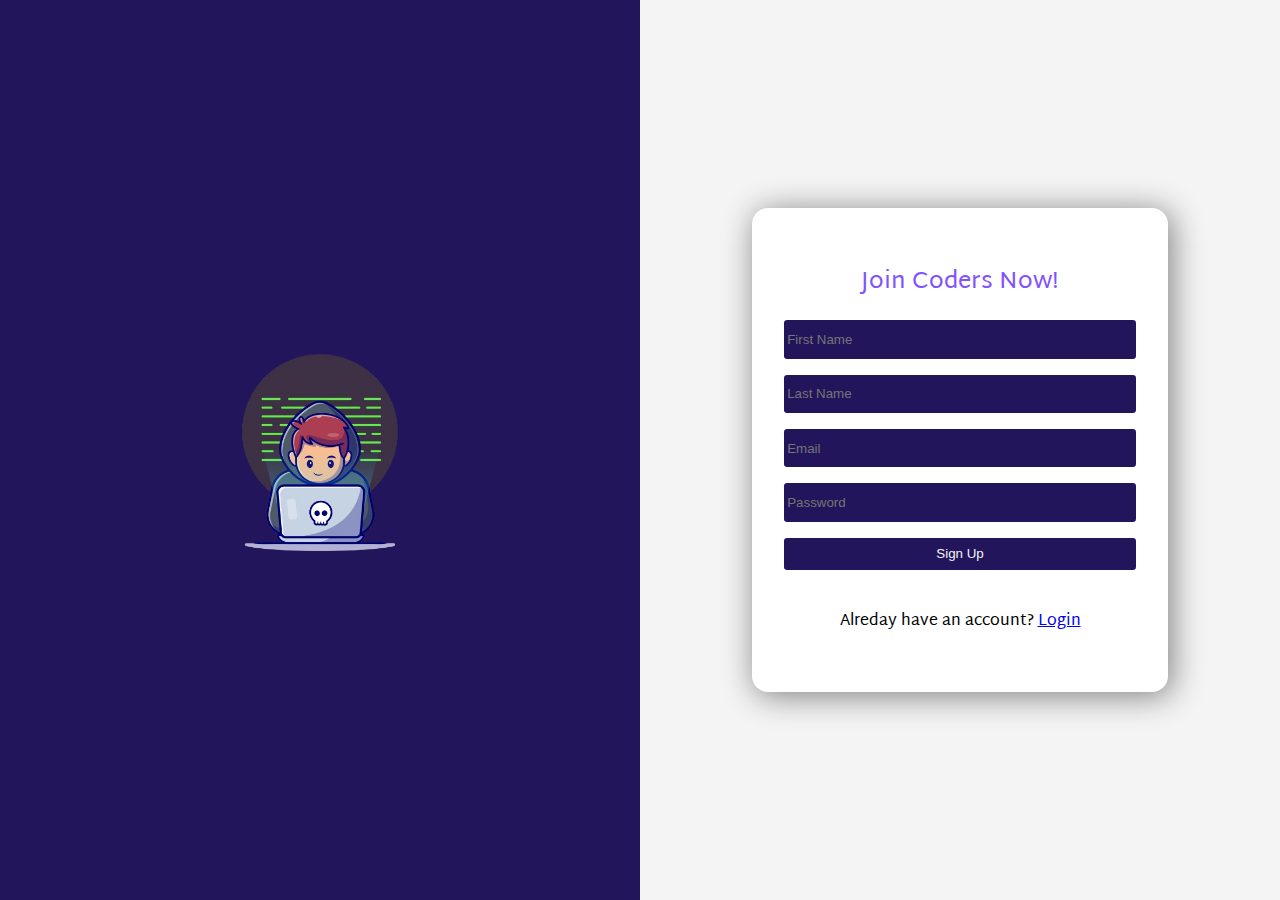
<file: sign-up.html>
<!DOCTYPE html>
<html lang="en">

<head>
  <meta charset="UTF-8" />
  <meta name="viewport" content="width=device-width, initial-scale=1.0" />
  <title>Sign Up</title>
  <link rel="stylesheet" href="sign-up.css">
</head>

<body>
  <main>
    <section class="left">
      <img src="./assets/coding.png" alt="Picture of a coder" />
    </section>
    <section class="right">
      <div class="sign-up-form">
        <h2>Join Coders Now!</h2>
        <form>
          <input type="text" name="firstNameSignUp" id="firstNameSignUp" placeholder="First Name" />
          <input type="text" name="lastNameSignUp" id="lastNameSignUp" placeholder="Last Name" />
          <input type="email" name="emailSignUp" id="emailSignUp" placeholder="Email" />
          <input type="password" name="password" id="passwordSignUp" placeholder="Password" />
          <input type="submit" value="Sign Up" /> <br />
          <p>Alreday have an account? <a href="./sign-in.html">Login</a></p>
        </form>
      </div>
    </section>
  </main>
</body>

</html>
</file>
<file: sign-up.css>
@import url('https://fonts.googleapis.com/css2?family=Martel+Sans:wght@200;300;400;600;700;800;900&display=swap');
@import url('https://fonts.googleapis.com/css2?family=Martel+Sans:wght@200;300;400;600;700;800;900&family=Noto+Sans+Khojki&display=swap');

/* Colors */

.noto-sans-khojki-regular {
    font-family: "Noto Sans Khojki", sans-serif;
    font-weight: 400;
    font-style: normal;
}

.martel-sans-extralight {
    font-family: "Martel Sans", sans-serif;
    font-weight: 200;
    font-style: normal;
}

.martel-sans-light {
    font-family: "Martel Sans", sans-serif;
    font-weight: 300;
    font-style: normal;
}

.martel-sans-regular {
    font-family: "Martel Sans", sans-serif;
    font-weight: 400;
    font-style: normal;
}

.martel-sans-semibold {
    font-family: "Martel Sans", sans-serif;
    font-weight: 600;
    font-style: normal;
}

.martel-sans-bold {
    font-family: "Martel Sans", sans-serif;
    font-weight: 700;
    font-style: normal;
}

.martel-sans-extrabold {
    font-family: "Martel Sans", sans-serif;
    font-weight: 800;
    font-style: normal;
}

.martel-sans-black {
    font-family: "Martel Sans", sans-serif;
    font-weight: 900;
    font-style: normal;
}

:root {
    --Primary: #8053FF;
    --Main-body: #23155B;
    --Gray-light: #817d8e;
    --White: #f4f4f4;
}

body {
    font-family: "Martel Sans", sans-serif;
    font-weight: semi-bold;
    margin: 0;
    padding: 0;
    height: 100vh;
    width: 100%;
}

main {
    display: grid;
    grid-template-columns: 1fr 1fr;
    height: 100%;
}

.left {
    display: flex;
    background-color: #23155B;
    align-items: center;
    justify-content: center;
}

.left img {
    height: 30vh;
    width: auto;
}

.right {
    background-color: #f4f4f4;
    display: flex;
    align-items: center;
    justify-content: center;
}

.sign-up-form {
    text-align: center;
    display: flex;
    flex-direction: column;
    width: 30vw;
    background-color: white;
    box-shadow: 0.2rem 0.2rem 2rem gray;
    padding: 2rem 1rem;
    border-radius: 1rem;
}

.sign-up-form h2 {
    color: #8053FF;
    margin-bottom: 0;
    font-weight: 400;
}

.sign-up-form form {
    display: flex;
    flex-direction: column;
    text-align: center;
    padding: 0.5rem;
}

.sign-up-form input {
    background-color: #23155B;
    color: #f4f4f4;
    margin: 0.2rem;
    height: 2rem;
    border-radius: 0.2rem;
    border: none;
    margin: 0.5rem;
    padding: 0.2rem 0.2rem;
}

.sign-up-form p {
    margin-top: 0;
}
</file>
